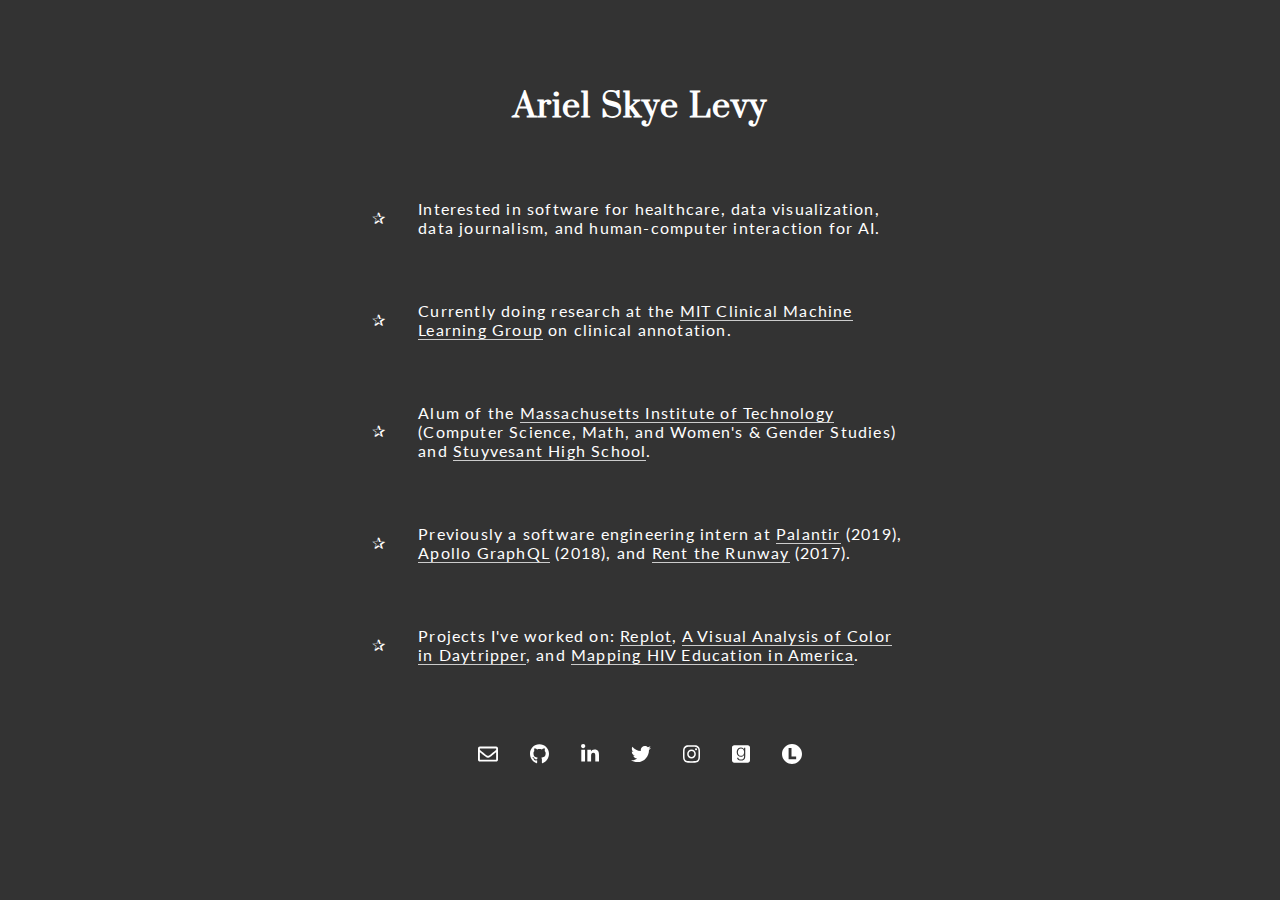
<file: index.html>
<!DOCTYPE html>

<head>
	<title>Ariel Skye Levy</title>

	<!-- <link href="https://fonts.googleapis.com/css2?family=Lato:wght@400;700&display=swap" rel="stylesheet"> -->
	<link href="https://fonts.googleapis.com/css?family=Lato:300,700|Prata" rel="stylesheet">

	<style type="text/css">

		html {
			font-family: 'Lato', sans-serif;
			letter-spacing: 0.075em;
			color: #fefefe;

            /* background: linear-gradient(90deg, #d53369 0%, #daae51 100%); */
			background-color: #333;
		}

	  body {
	      max-width: 600px;
	      margin: 20px auto 20px;
	  }

	  h1 {
				font-family: 'Prata', serif;
	      padding: 4rem 0 1rem;
				text-align: center;
	  }

		a {
			color: #fefefe;
			text-decoration: none;
			/* border-bottom: 1px solid #444; */
			border-bottom: 1px solid #cccccc;
		}

		a:hover {
			border-bottom: 1px solid #fefefe;
		}

	  .item {
	      display: flex;
				align-items: center;
				padding: 1rem;
	  }

		.symbol {
		  padding: 1rem;
		}

	  .title {
			padding: 1rem;
	  }

		#icons {
			justify-content: center;
			padding-top: 2rem;
		}

		#icons a {
			border-bottom: none;
			padding: 1rem;
		}

		img {
			height: 20px;
			filter: brightness(0) invert(1);
		}

		img:hover {
			opacity: .7;
		}

		@media (max-width: 600px) {
			html {
				font-size: 20px;
			}
			body {
		      width: auto;
		      margin: 1rem;
		  }
			img {
				height: 20px;
			}
		}

	</style>
</head>

<body>
    <h1>Ariel Skye Levy</h1>

		<div class="item">
				<div class="symbol">
						&#10032;
				</div>
        <div class="title">
          Interested in software for healthcare, data visualization, data journalism, and human-computer interaction for AI.
        </div>
    </div>

		<div class="item">
				<div class="symbol">
						&#10032;
				</div>
        <div class="title">
            Currently doing research at the <a href="http://clinicalml.org/">MIT Clinical Machine Learning Group</a> on clinical annotation.
        </div>
    </div>

		<div class="item">
			<div class="symbol">
					&#10032;
			</div>
        <div class="title">
            Alum of the <a href="http://www.mit.edu/">Massachusetts Institute of Technology</a> (Computer Science, Math, and Women's & Gender Studies) and <a href="https://stuy.enschool.org/">Stuyvesant High School</a>.
        </div>
    </div>

		<div class="item">
				<div class="symbol">
						&#10032;
				</div>
        <div class="title">
            Previously a software engineering intern at <a href="https://www.palantir.com/">Palantir</a> (2019), <a href="https://www.apollographql.com/">Apollo GraphQL</a> (2018), and <a href="https://www.renttherunway.com/">Rent the Runway</a> (2017).
        </div>
    </div>

		<div class="item">
				<div class="symbol">
						&#10032;
				</div>
        <div class="title">
            Projects I've worked on: <a href="https://github.com/replot">Replot</a>, <a href="http://aslevy.scripts.mit.edu/daytripper/index.py">A Visual Analysis of Color in Daytripper</a>, and <a href="http://aslevy.scripts.mit.edu/hiv-map/index.py">Mapping HIV Education in America</a>.
        </div>
    </div>

		<div id="icons" class="item">
			<a href="mailto:ariel.s.levy1@gmail.com"><img src="images/mail.svg" /></a>
			<a href="https://github.com/askyel"><img src="images/github.svg" /></a>
			<a href="https://www.linkedin.com/in/ariel-skye-levy/"><img src="images/linkedin.svg" /></a>
			<a href="https://twitter.com/ariel_skye_levy"><img src="images/twitter.svg" /></a>
			<a href="https://www.instagram.com/arielskyelevy/"><img src="images/instagram.svg" /></a>
			<a href="https://www.goodreads.com/user/show/91319576-ariel-skye"><img src="images/goodreads-fill.svg" /></a>
			<a href="https://letterboxd.com/leira/"><img src="images/letterboxd.svg" /></a>
		</div>

</body>
</file>
